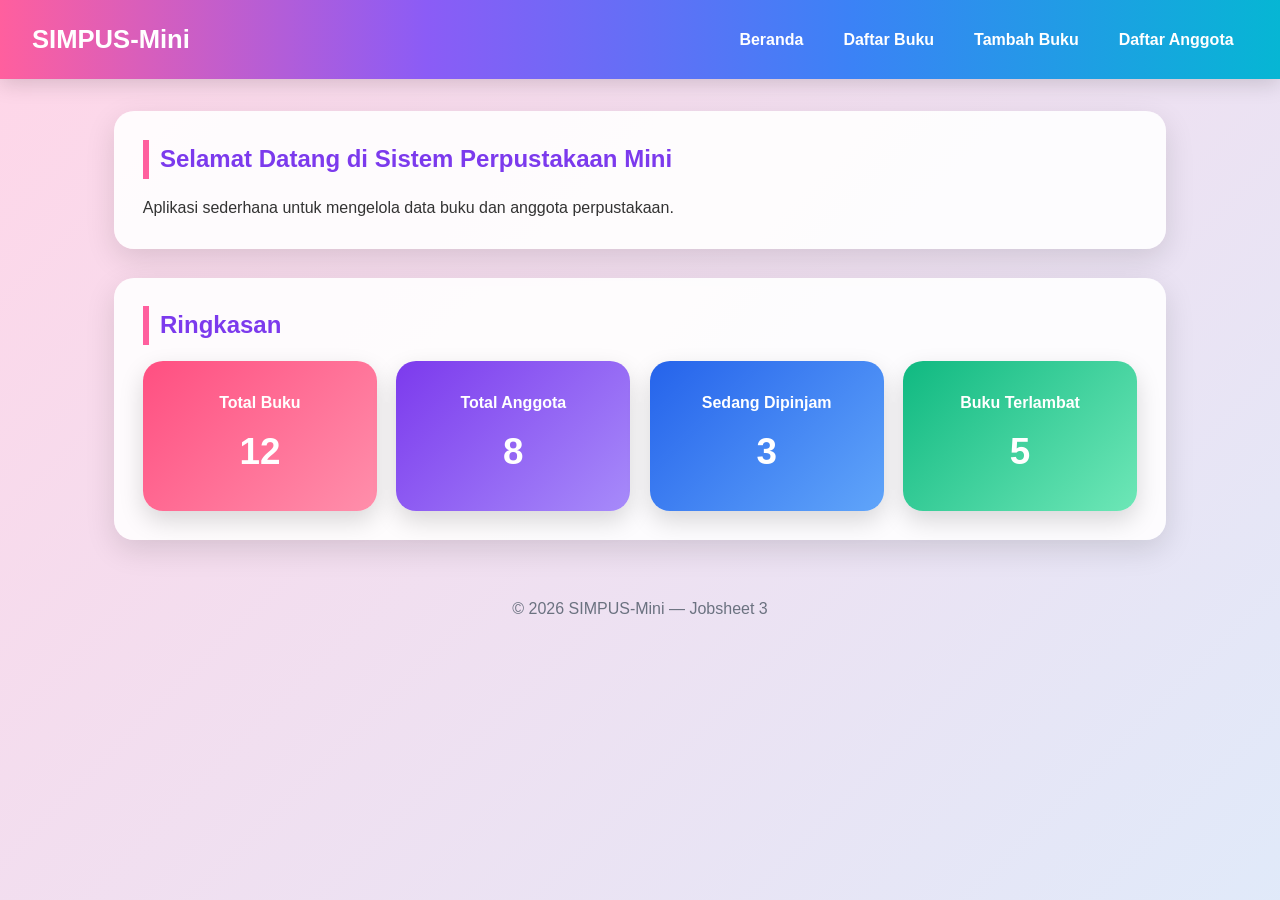
<file: jobsheet4/index.html>
<!DOCTYPE html>
<html lang="id">

<head>
    <meta charset="UTF-8">

    <!-- Agar website responsif di HP -->
    <meta name="viewport" content="width=device-width, initial-scale=1">

    <title>SIMPUS-Mini | Beranda</title>

    <!-- Menghubungkan file CSS -->
    <link rel="stylesheet" href="assets/css/style.css">
</head>

<body>

    <!-- ================= HEADER ================= -->
    <header>

        <h1>SIMPUS-Mini</h1>

        <!-- Checkbox untuk menu hamburger -->
        <input type="checkbox" id="nav-toggle" class="nav-toggle">

        <!-- Icon hamburger -->
        <label for="nav-toggle" class="nav-toggle-label">
            &#9776;
        </label>

        <!-- Menu Navigasi -->
        <nav>
            <ul>

                <li>
                    <a href="index.html">Beranda</a>
                </li>

                <li>
                    <a href="buku/list.html">Daftar Buku</a>
                </li>

                <li>
                    <a href="buku/tambah.html">Tambah Buku</a>
                </li>

                <li>
                    <a href="anggota/list.html">Daftar Anggota</a>
                </li>

            </ul>
        </nav>

    </header>


    <!-- ================= KONTEN UTAMA ================= -->
    <main>

        <!-- Bagian Selamat Datang -->
        <section>

            <h2>
                Selamat Datang di Sistem Perpustakaan Mini
            </h2>

            <p>
                Aplikasi sederhana untuk mengelola data buku dan anggota perpustakaan.
            </p>

        </section>


        <!-- ================= RINGKASAN ================= -->
        <section>

            <h2>Ringkasan</h2>


            <!-- Container Card Ringkasan -->
            <div class="ringkasan-grid">


                <!-- Card Total Buku -->
                <article>

                    <h3>Total Buku</h3>

                    <p>12</p>

                </article>


                <!-- Card Total Anggota -->
                <article>

                    <h3>Total Anggota</h3>

                    <p>8</p>

                </article>


                <!-- Card Buku Sedang Dipinjam -->
                <article>

                    <h3>Sedang Dipinjam</h3>

                    <p>3</p>

                </article>


                <!-- Card Buku Terlambat -->
                <article>

                    <h3>Buku Terlambat</h3>

                    <p>5</p>

                </article>


            </div>

        </section>

    </main>


    <!-- ================= FOOTER ================= -->
    <footer>

        <p>
            &copy; 2026 SIMPUS-Mini &mdash; Jobsheet 3
        </p>

    </footer>

</body>

</html>
</file>
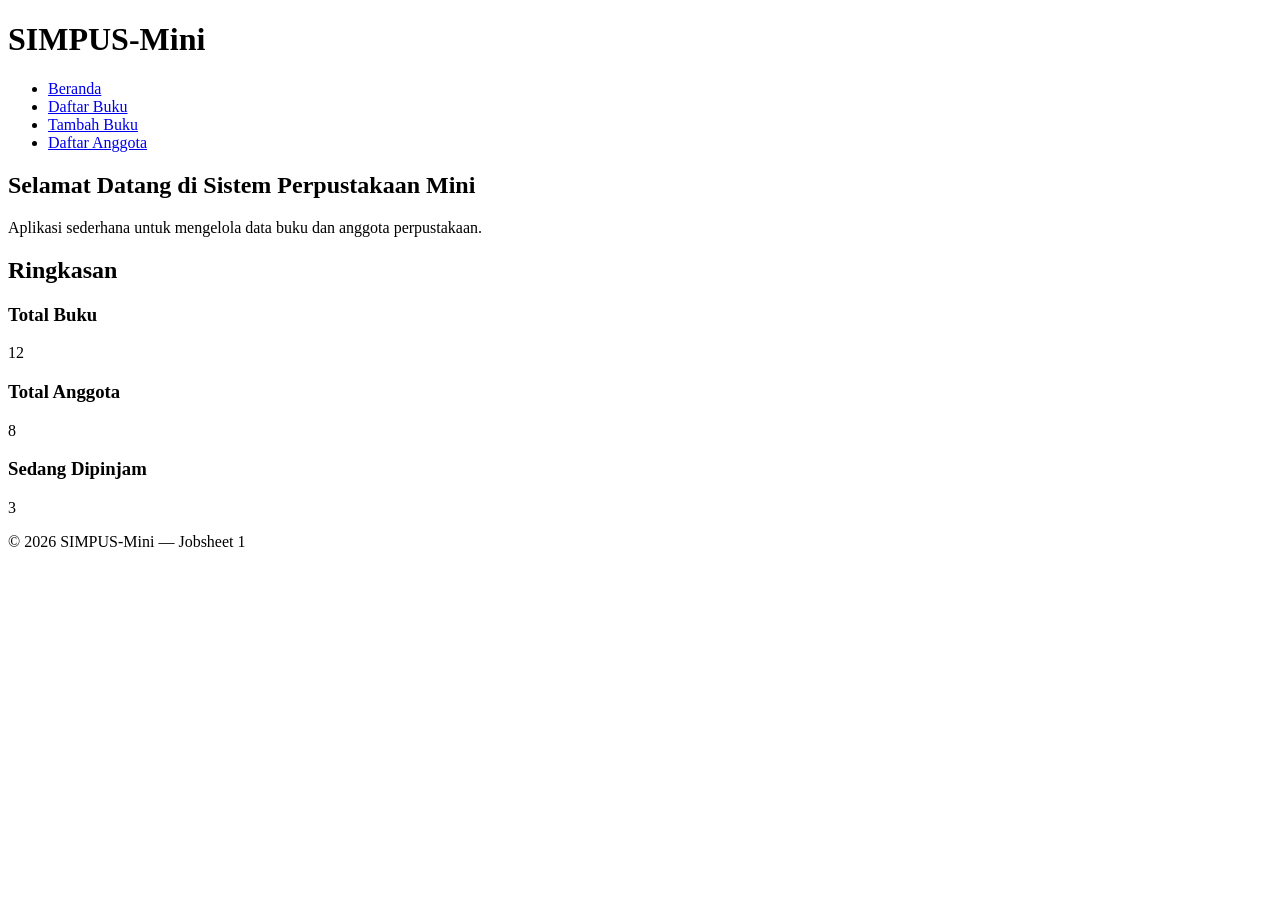
<file: PEMROGWEB/PEMOWEB/jobsheet1/index.html>
<!DOCTYPE html>
<html lang="id">
<head>
    <meta charset="UTF-8">
    <title>SIMPUS-Mini | Beranda</title>
</head>
<body>
    <header>
        <h1>SIMPUS-Mini</h1>
        <nav>
            <ul>
                <li><a href="index.html">Beranda</a></li>
                <li><a href="buku/list.html">Daftar Buku</a></li>
                <li><a href="buku/tambah.html">Tambah Buku</a></li>
                <li><a href="anggota/list.html">Daftar Anggota</a></li>
            </ul>
        </nav>
    </header>

    <main>
        <section>
            <h2>Selamat Datang di Sistem Perpustakaan Mini</h2>
            <p>Aplikasi sederhana untuk mengelola data buku dan anggota perpustakaan.</p>
        </section>

        <section>
            <h2>Ringkasan</h2>
            <article>
                <h3>Total Buku</h3>
                <p>12</p>
            </article>
            <article>
                <h3>Total Anggota</h3>
                <p>8</p>
            </article>
            <article>
                <h3>Sedang Dipinjam</h3>
                <p>3</p>
            </article>
        </section>
    </main>

    <footer>
        <p>&copy; 2026 SIMPUS-Mini &mdash; Jobsheet 1</p>
    </footer>
</body>
</html>
</file>
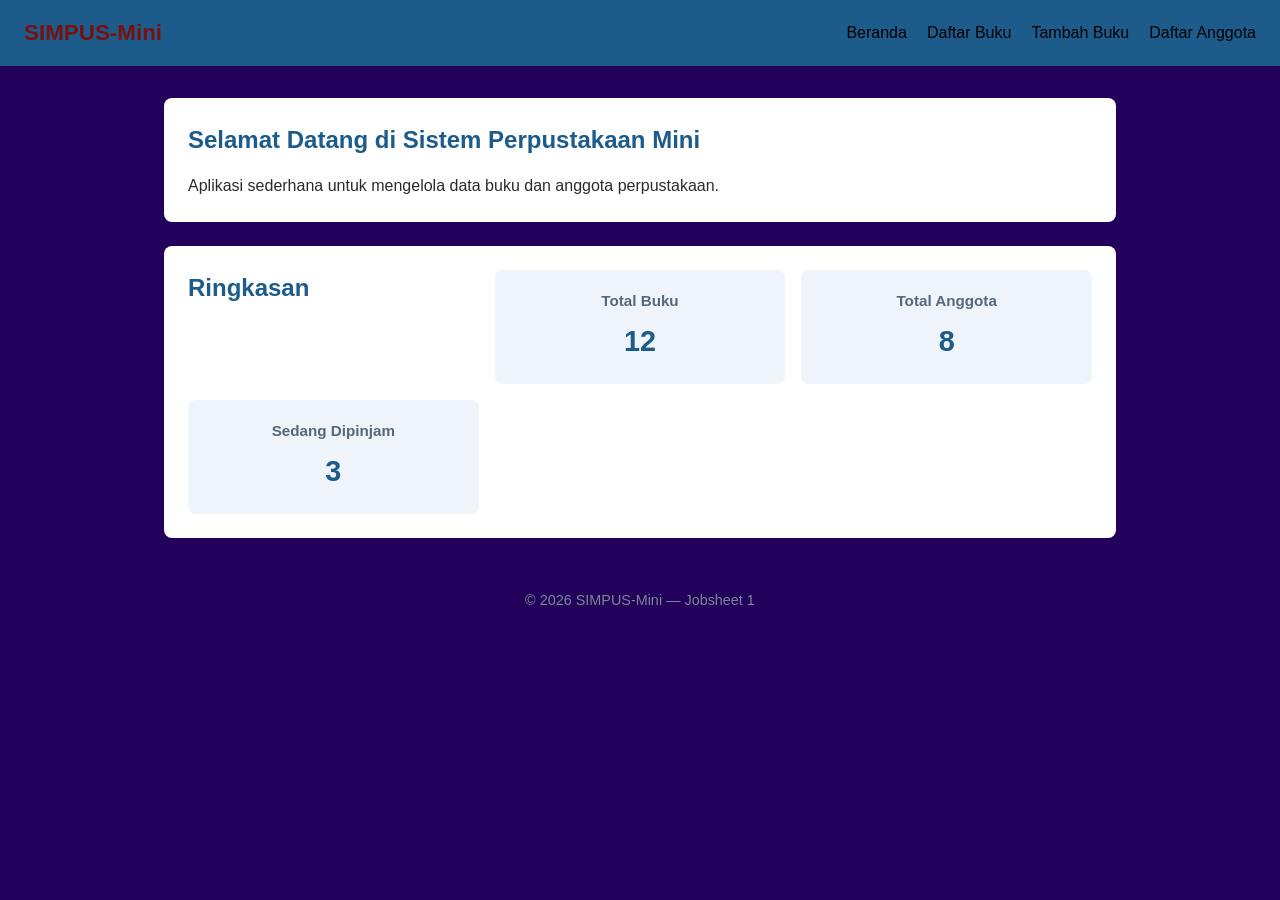
<file: PEMROGWEB/PEMOWEB/jobsheet2/index.html>
<!DOCTYPE html>
<html lang="id">
<head>
    <meta charset="UTF-8">
    <title>SIMPUS-Mini | Beranda</title>
    <link rel="stylesheet" href="assets/css/style.css">
</head>
<body>
    <header>
        <h1>SIMPUS-Mini</h1>
        <nav>
            <ul>
                <li><a href="index.html">Beranda</a></li>
                <li><a href="buku/list.html">Daftar Buku</a></li>
                <li><a href="buku/tambah.html">Tambah Buku</a></li>
                <li><a href="anggota/list.html">Daftar Anggota</a></li>
            </ul>
        </nav>
    </header>

    <main>
        <section>
            <h2>Selamat Datang di Sistem Perpustakaan Mini</h2>
            <p>Aplikasi sederhana untuk mengelola data buku dan anggota perpustakaan.</p>
        </section>

        <section>
            <h2>Ringkasan</h2>
            <article>
                <h3>Total Buku</h3>
                <p>12</p>
            </article>
            <article>
                <h3>Total Anggota</h3>
                <p>8</p>
            </article>
            <article>
                <h3>Sedang Dipinjam</h3>
                <p>3</p>
            </article>
        </section>
    </main>

    <footer>
        <p>&copy; 2026 SIMPUS-Mini &mdash; Jobsheet 1</p>
    </footer>
</body>
</html>
</file>
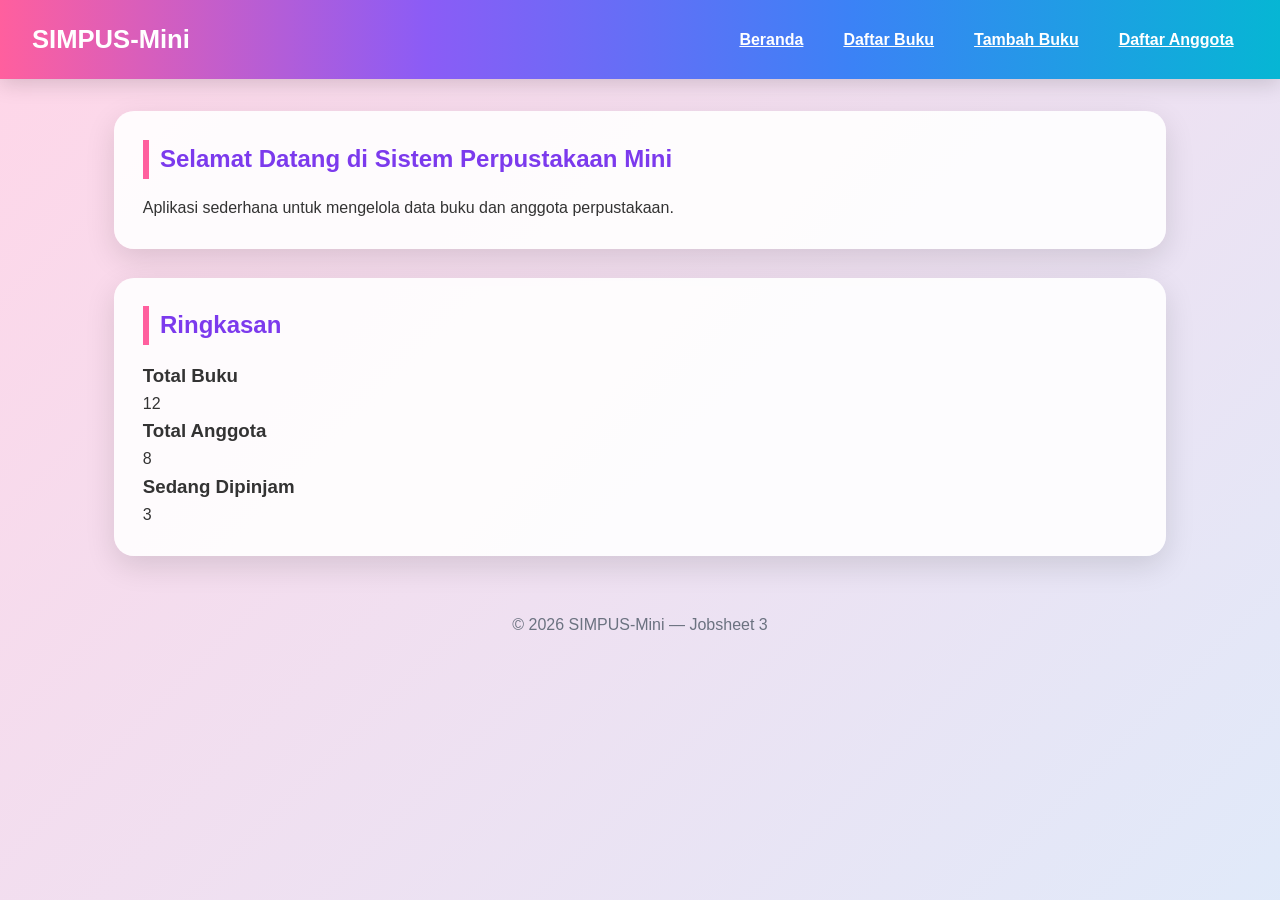
<file: jobsheet3/indexjs3.html>
<!DOCTYPE html>
<html lang="id">
<head>
    <meta charset="UTF-8">
    <meta name="viewport" content="width=device-width, initial-scale=1">
    <title>SIMPUS-Mini | Beranda</title>
    <link rel="stylesheet" href="assets/css/style.css">
</head>
<body>
    <header>
        <h1>SIMPUS-Mini</h1>
        <input type="checkbox" id="nav-toggle" class="nav-toggle">
        <label for="nav-toggle" class="nav-toggle-label">&#9776;</label>
        <nav>
            <ul>
                <li><a href="index.html">Beranda</a></li>
                <li><a href="buku/list.html">Daftar Buku</a></li>
                <li><a href="buku/tambah.html">Tambah Buku</a></li>
                <li><a href="anggota/list.html">Daftar Anggota</a></li>
            </ul>
        </nav>
    </header>

    <main>
        <section>
            <h2>Selamat Datang di Sistem Perpustakaan Mini</h2>
            <p>Aplikasi sederhana untuk mengelola data buku dan anggota perpustakaan.</p>
        </section>

        <section>
            <h2>Ringkasan</h2>
            <article>
                <h3>Total Buku</h3>
                <p>12</p>
            </article>
            <article>
                <h3>Total Anggota</h3>
                <p>8</p>
            </article>
            <article>
                <h3>Sedang Dipinjam</h3>
                <p>3</p>
            </article>
        </section>
    </main>

    <footer>
        <p>&copy; 2026 SIMPUS-Mini &mdash; Jobsheet 3</p>
    </footer>
</body>
</html>
</file>
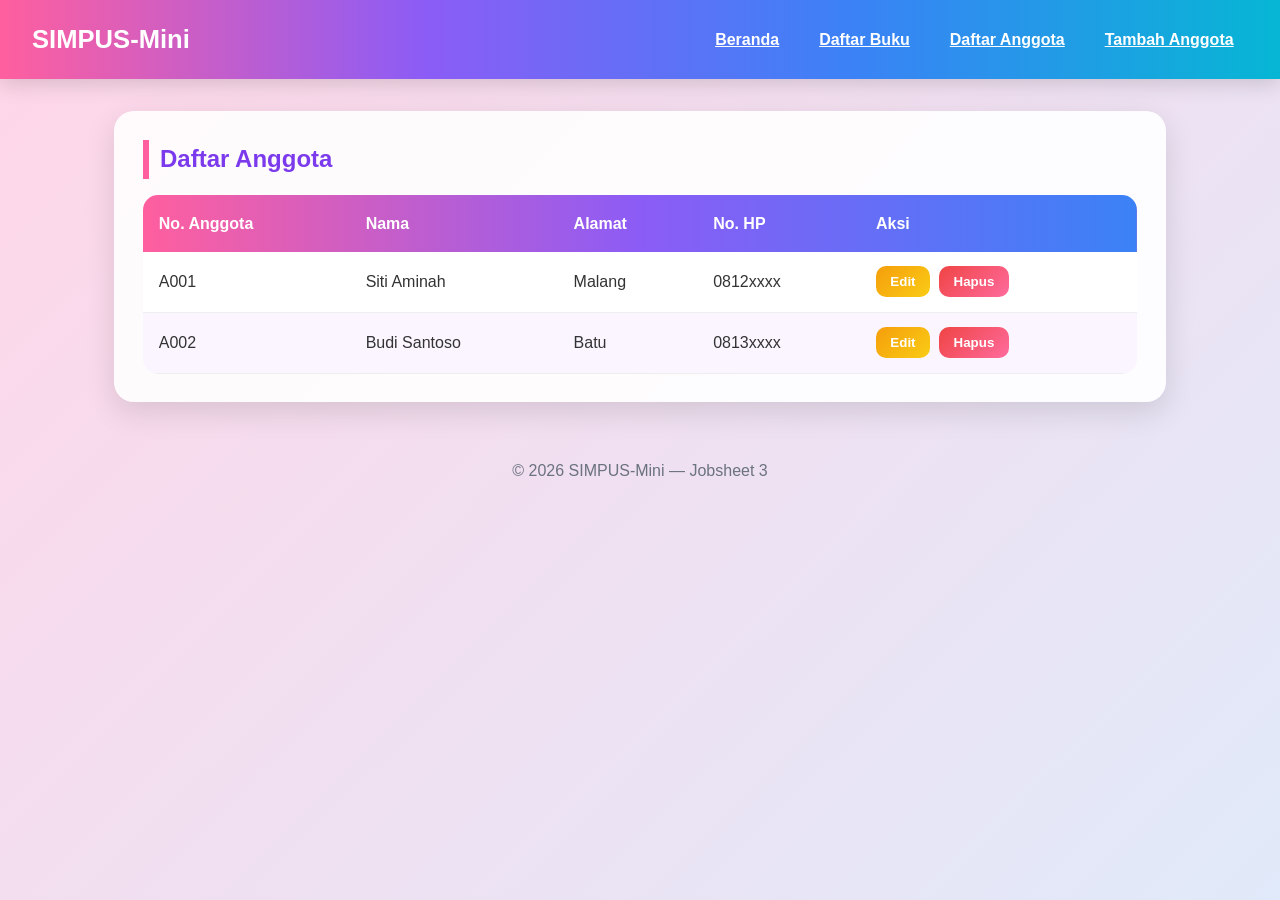
<file: jobsheet3/anggota/list.html>
<!DOCTYPE html>
<html lang="id">
<head>
    <meta charset="UTF-8">
    <meta name="viewport" content="width=device-width, initial-scale=1">
    <title>SIMPUS-Mini | Daftar Anggota</title>
    <link rel="stylesheet" href="../assets/css/style.css">
</head>
<body>
    <header>
        <h1>SIMPUS-Mini</h1>
        <input type="checkbox" id="nav-toggle" class="nav-toggle">
        <label for="nav-toggle" class="nav-toggle-label">&#9776;</label>
        <nav>
            <ul>
                <li><a href="../index.html">Beranda</a></li>
                <li><a href="../buku/list.html">Daftar Buku</a></li>
                <li><a href="list.html">Daftar Anggota</a></li>
                <li><a href="tambah.html">Tambah Anggota</a></li>
            </ul>
        </nav>
    </header>

    <main>
        <section>
            <h2>Daftar Anggota</h2>
            <div class="table-responsive">
            <table>
                <thead>
                    <tr>
                        <th>No. Anggota</th>
                        <th>Nama</th>
                        <th>Alamat</th>
                        <th>No. HP</th>
                        <th>Aksi</th>
                    </tr>
                </thead>
                <tbody>
                    <tr>
                        <td>A001</td>
                        <td>Siti Aminah</td>
                        <td>Malang</td>
                        <td>0812xxxx</td>
                        <td>
                            <button type="button">Edit</button>
                            <button type="button">Hapus</button>
                        </td>
                    </tr>
                    <tr>
                        <td>A002</td>
                        <td>Budi Santoso</td>
                        <td>Batu</td>
                        <td>0813xxxx</td>
                        <td>
                            <button type="button">Edit</button>
                            <button type="button">Hapus</button>
                        </td>
                    </tr>
                </tbody>
            </table>
            </div>
        </section>
    </main>

    <footer>
        <p>&copy; 2026 SIMPUS-Mini &mdash; Jobsheet 3</p>
    </footer>
</body>
</html>
</file>
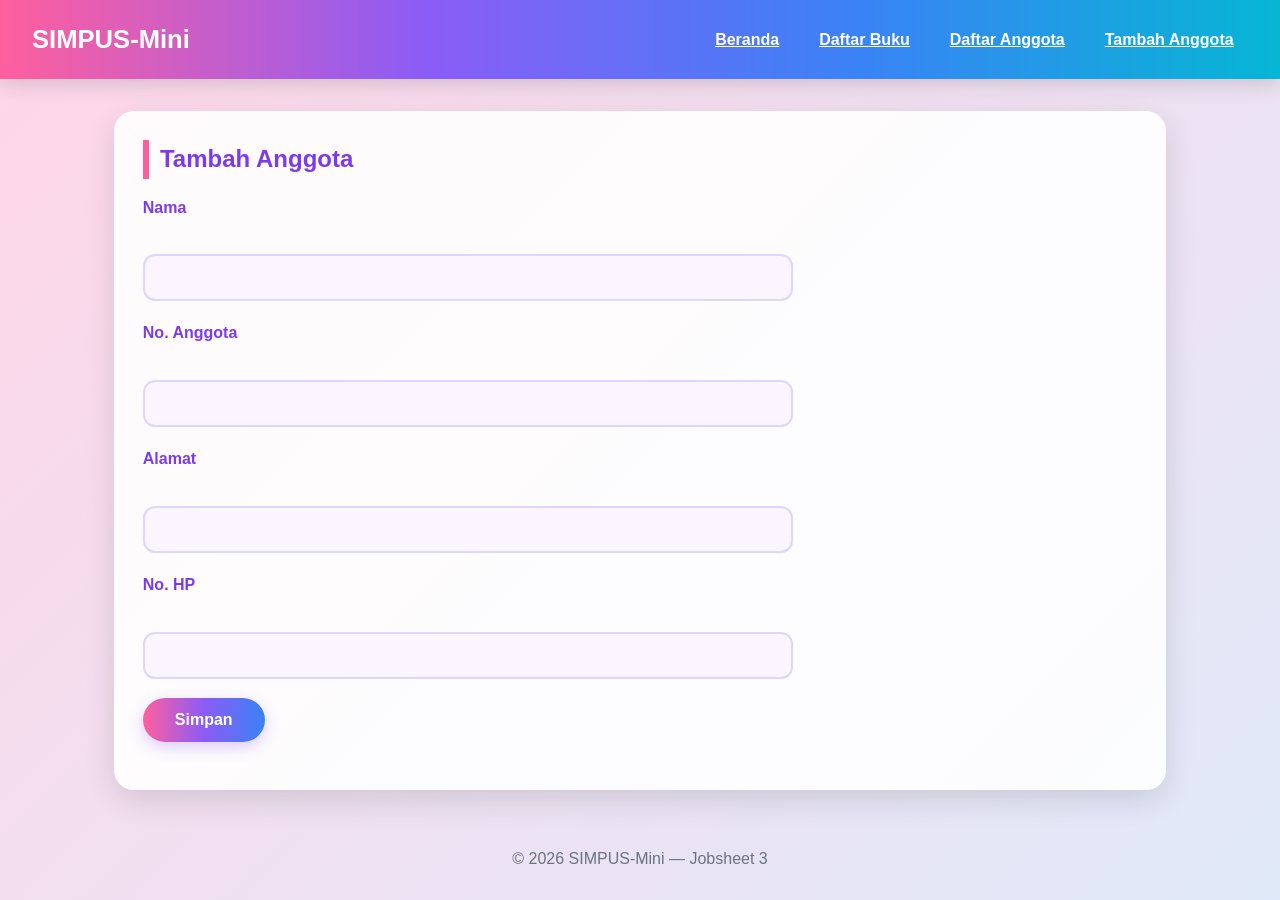
<file: jobsheet3/anggota/tambah.html>
<!DOCTYPE html>
<html lang="id">
<head>
    <meta charset="UTF-8">
    <meta name="viewport" content="width=device-width, initial-scale=1">
    <title>SIMPUS-Mini | Tambah Anggota</title>
    <link rel="stylesheet" href="../assets/css/style.css">
</head>
<body>
    <header>
        <h1>SIMPUS-Mini</h1>
        <input type="checkbox" id="nav-toggle" class="nav-toggle">
        <label for="nav-toggle" class="nav-toggle-label">&#9776;</label>
        <nav>
            <ul>
                <li><a href="../index.html">Beranda</a></li>
                <li><a href="../buku/list.html">Daftar Buku</a></li>
                <li><a href="list.html">Daftar Anggota</a></li>
                <li><a href="tambah.html">Tambah Anggota</a></li>
            </ul>
        </nav>
    </header>

    <main>
        <section>
            <h2>Tambah Anggota</h2>
            <form>
                <p>
                    <label for="nama">Nama</label><br>
                    <input type="text" id="nama" name="nama" required>
                </p>
                <p>
                    <label for="no_anggota">No. Anggota</label><br>
                    <input type="text" id="no_anggota" name="no_anggota" required>
                </p>
                <p>
                    <label for="alamat">Alamat</label><br>
                    <input type="text" id="alamat" name="alamat">
                </p>
                <p>
                    <label for="no_hp">No. HP</label><br>
                    <input type="text" id="no_hp" name="no_hp">
                </p>
                <p>
                    <button type="submit">Simpan</button>
                </p>
            </form>
        </section>
    </main>

    <footer>
        <p>&copy; 2026 SIMPUS-Mini &mdash; Jobsheet 3</p>
    </footer>
</body>
</html>
</file>
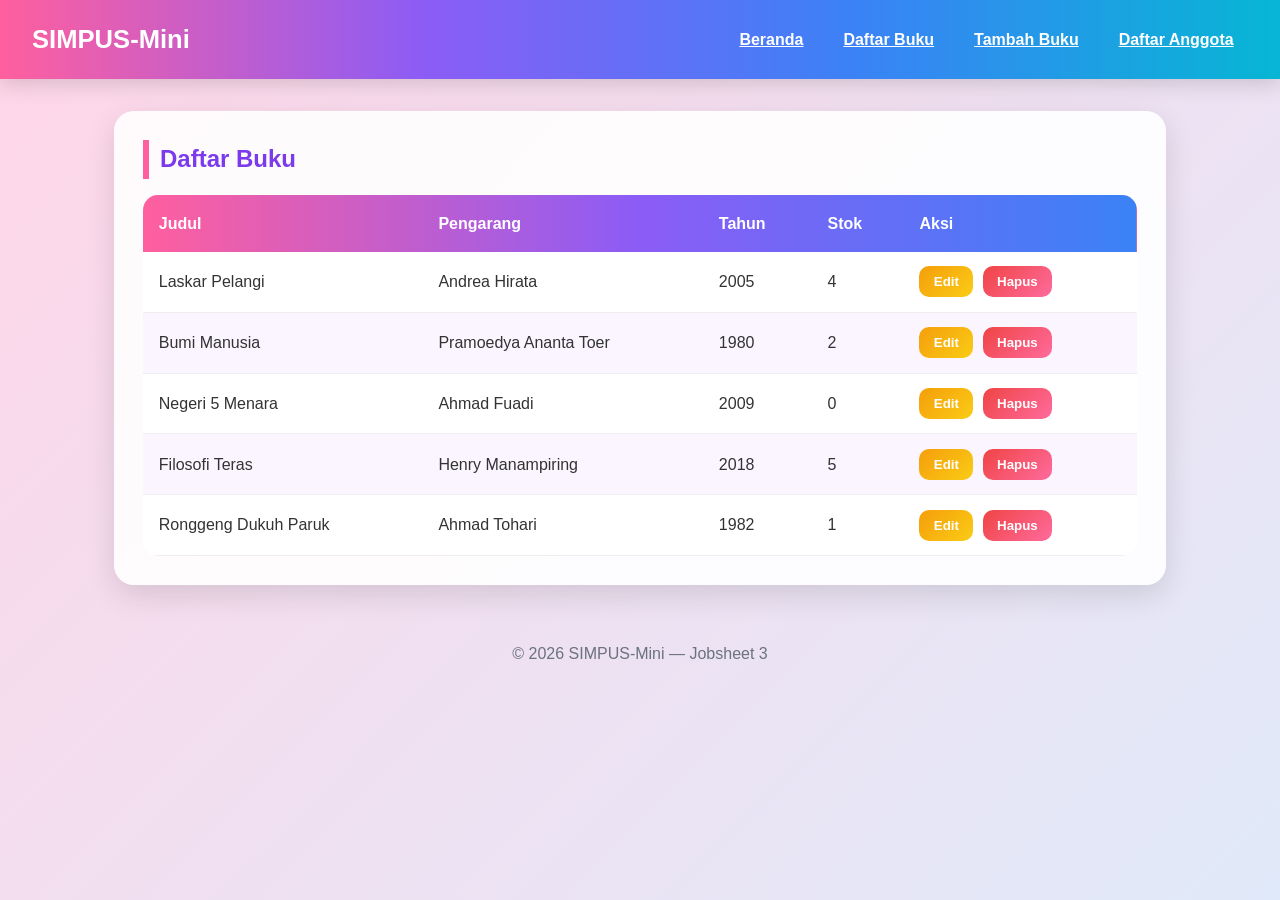
<file: jobsheet3/buku/list.html>
<!DOCTYPE html>
<html lang="id">
<head>
    <meta charset="UTF-8">
    <meta name="viewport" content="width=device-width, initial-scale=1">
    <title>SIMPUS-Mini | Daftar Buku</title>
    <link rel="stylesheet" href="../assets/css/style.css">
</head>
<body>
    <header>
        <h1>SIMPUS-Mini</h1>
        <input type="checkbox" id="nav-toggle" class="nav-toggle">
        <label for="nav-toggle" class="nav-toggle-label">&#9776;</label>
        <nav>
            <ul>
                <li><a href="../index.html">Beranda</a></li>
                <li><a href="list.html">Daftar Buku</a></li>
                <li><a href="tambah.html">Tambah Buku</a></li>
                <li><a href="../anggota/list.html">Daftar Anggota</a></li>
            </ul>
        </nav>
    </header>

    <main>
        <section>
            <h2>Daftar Buku</h2>
            <div class="table-responsive">
            <table>
                <thead>
                    <tr>
                        <th>Judul</th>
                        <th>Pengarang</th>
                        <th>Tahun</th>
                        <th>Stok</th>
                        <th>Aksi</th>
                    </tr>
                </thead>
                <tbody>
                    <tr>
                        <td>Laskar Pelangi</td>
                        <td>Andrea Hirata</td>
                        <td>2005</td>
                        <td>4</td>
                        <td>
                            <button type="button">Edit</button>
                            <button type="button">Hapus</button>
                        </td>
                    </tr>
                    <tr>
                        <td>Bumi Manusia</td>
                        <td>Pramoedya Ananta Toer</td>
                        <td>1980</td>
                        <td>2</td>
                        <td>
                            <button type="button">Edit</button>
                            <button type="button">Hapus</button>
                        </td>
                    </tr>
                    <tr>
                        <td>Negeri 5 Menara</td>
                        <td>Ahmad Fuadi</td>
                        <td>2009</td>
                        <td>0</td>
                        <td>
                            <button type="button">Edit</button>
                            <button type="button">Hapus</button>
                        </td>
                    </tr>
                    <tr>
                        <td>Filosofi Teras</td>
                        <td>Henry Manampiring</td>
                        <td>2018</td>
                        <td>5</td>
                        <td>
                            <button type="button">Edit</button>
                            <button type="button">Hapus</button>
                        </td>
                    </tr>
                    <tr>
                        <td>Ronggeng Dukuh Paruk</td>
                        <td>Ahmad Tohari</td>
                        <td>1982</td>
                        <td>1</td>
                        <td>
                            <button type="button">Edit</button>
                            <button type="button">Hapus</button>
                        </td>
                    </tr>
                </tbody>
            </table>
            </div>
        </section>
    </main>

    <footer>
        <p>&copy; 2026 SIMPUS-Mini &mdash; Jobsheet 3</p>
    </footer>
</body>
</html>
</file>
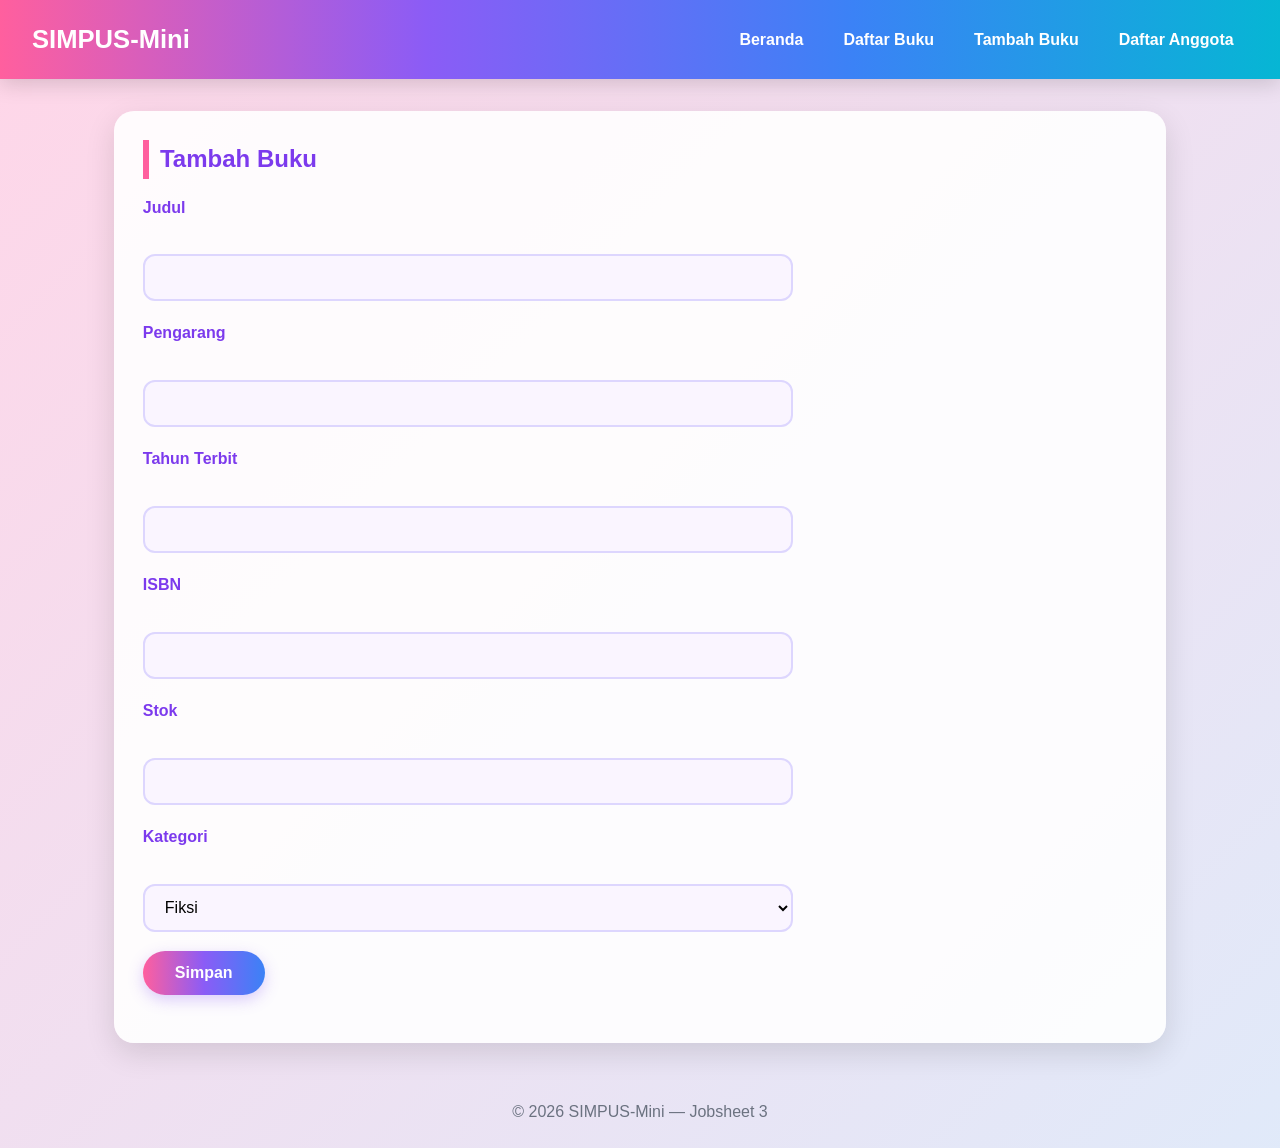
<file: jobsheet4/buku/tambah.html>
<!DOCTYPE html>
<html lang="id">
<head>
    <meta charset="UTF-8">
    <meta name="viewport" content="width=device-width, initial-scale=1">
    <title>SIMPUS-Mini | Tambah Buku</title>
    <link rel="stylesheet" href="../assets/css/style.css">
</head>
<body>
    <header>
        <h1>SIMPUS-Mini</h1>
        <input type="checkbox" id="nav-toggle" class="nav-toggle">
        <label for="nav-toggle" class="nav-toggle-label">&#9776;</label>
        <nav>
            <ul>
                <li><a href="../index.html">Beranda</a></li>
                <li><a href="list.html">Daftar Buku</a></li>
                <li><a href="tambah.html">Tambah Buku</a></li>
                <li><a href="../anggota/list.html">Daftar Anggota</a></li>
            </ul>
        </nav>
    </header>

    <main>
        <section>
            <h2>Tambah Buku</h2>
            <form>
                <p>
                    <label for="judul">Judul</label><br>
                    <input type="text" id="judul" name="judul" required>
                </p>
                <p>
                    <label for="pengarang">Pengarang</label><br>
                    <input type="text" id="pengarang" name="pengarang" required>
                </p>
                <p>
                    <label for="tahun">Tahun Terbit</label><br>
                    <input type="number" id="tahun" name="tahun" min="1900" max="2026" required>
                </p>
                <p>
                    <label for="isbn">ISBN</label><br>
                    <input type="text" id="isbn" name="isbn">
                </p>
                <p>
                    <label for="stok">Stok</label><br>
                    <input type="number" id="stok" name="stok" min="0" required>
                </p>
                <p>
                    <label for="kategori">Kategori</label><br>
                    <select id="kategori" name="kategori">
                        <option value="fiksi">Fiksi</option>
                        <option value="non-fiksi">Non-Fiksi</option>
                        <option value="referensi">Referensi</option>
                    </select>
                </p>
                <p>
                    <button type="submit">Simpan</button>
                </p>
            </form>
        </section>
    </main>

    <footer>
        <p>&copy; 2026 SIMPUS-Mini &mdash; Jobsheet 3</p>
    </footer>
</body>
</html>
</file>
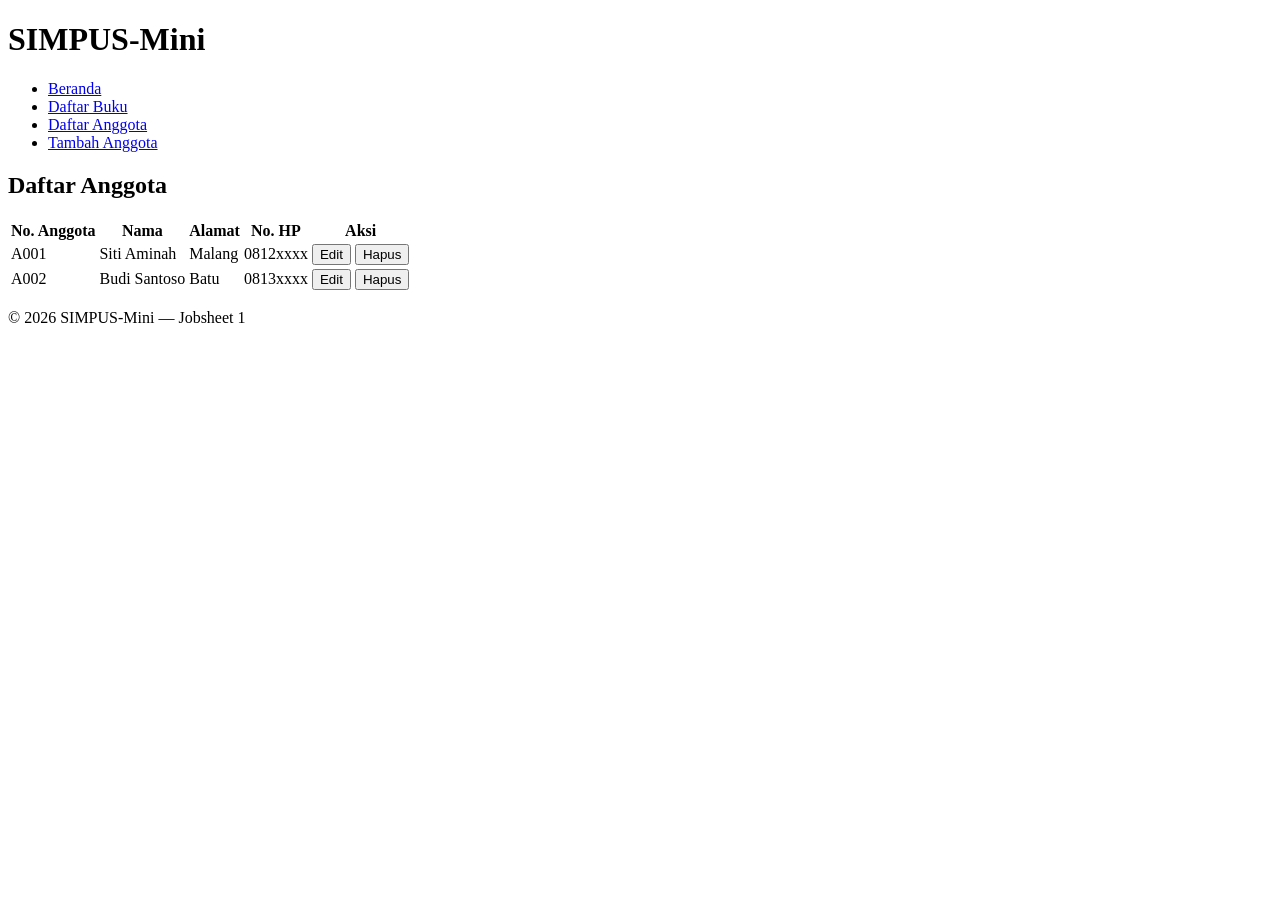
<file: PEMROGWEB/PEMOWEB/jobsheet1/anggota/Listanggota.html>
<!DOCTYPE html>
<html lang="id">
<head>
    <meta charset="UTF-8">
    <title>SIMPUS-Mini | Daftar Anggota</title>
</head>
<body>
    <header>
        <h1>SIMPUS-Mini</h1>
        <nav>
            <ul>
                <li><a href="../index.html">Beranda</a></li>
                <li><a href="../buku/list.html">Daftar Buku</a></li>
                <li><a href="list.html">Daftar Anggota</a></li>
                <li><a href="tambah.html">Tambah Anggota</a></li>
            </ul>
        </nav>
    </header>

    <main>
        <section>
            <h2>Daftar Anggota</h2>
            <table>
                <thead>
                    <tr>
                        <th>No. Anggota</th>
                        <th>Nama</th>
                        <th>Alamat</th>
                        <th>No. HP</th>
                        <th>Aksi</th>
                    </tr>
                </thead>
                <tbody>
                    <tr>
                        <td>A001</td>
                        <td>Siti Aminah</td>
                        <td>Malang</td>
                        <td>0812xxxx</td>
                        <td>
                            <button type="button">Edit</button>
                            <button type="button">Hapus</button>
                        </td>
                    </tr>
                    <tr>
                        <td>A002</td>
                        <td>Budi Santoso</td>
                        <td>Batu</td>
                        <td>0813xxxx</td>
                        <td>
                            <button type="button">Edit</button>
                            <button type="button">Hapus</button>
                        </td>
                    </tr>
                </tbody>
            </table>
        </section>
    </main>

    <footer>
        <p>&copy; 2026 SIMPUS-Mini &mdash; Jobsheet 1</p>
    </footer>
</body>
</html>
</file>
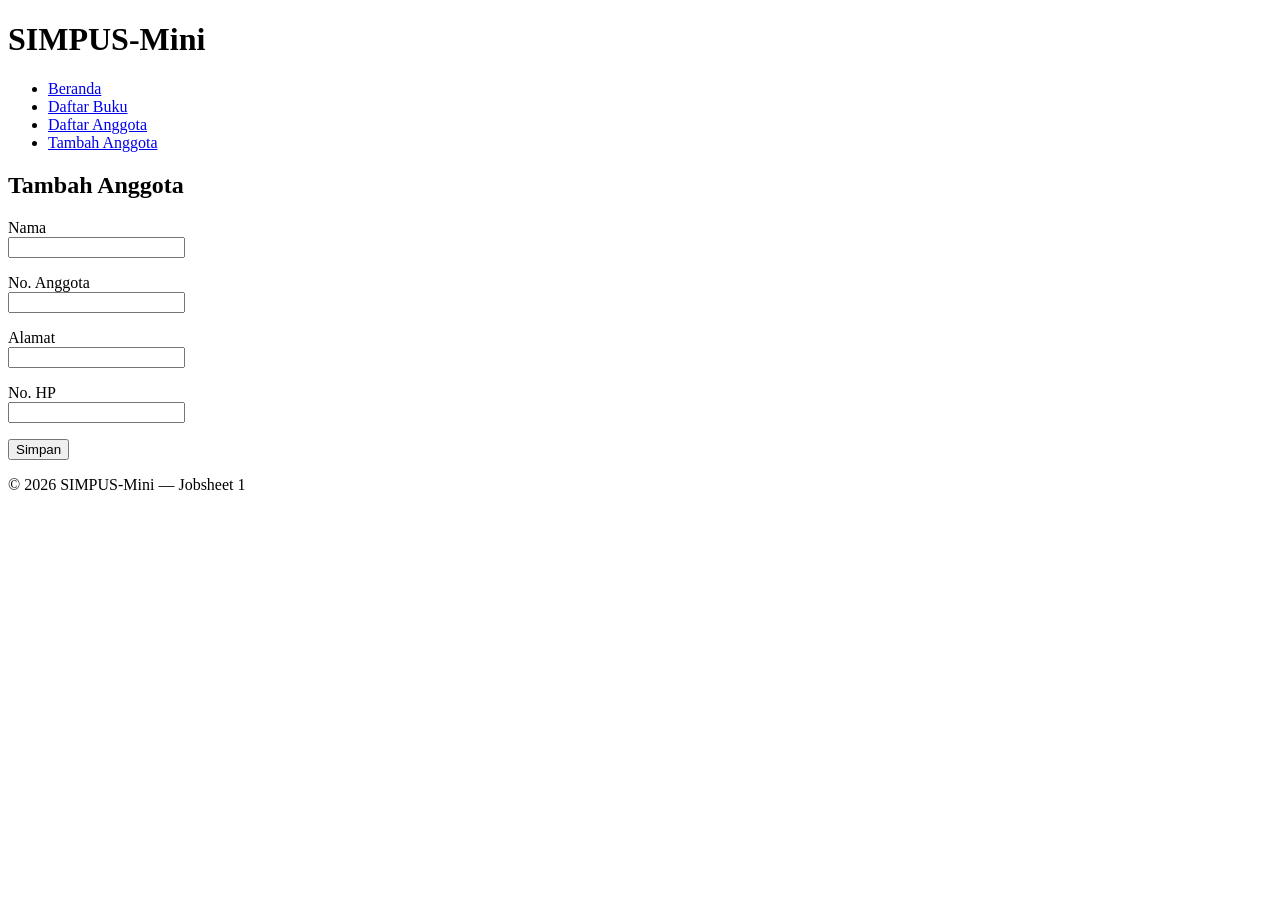
<file: PEMROGWEB/PEMOWEB/jobsheet1/anggota/Tambahanggota.html>
<!DOCTYPE html>
<html lang="id">
<head>
    <meta charset="UTF-8">
    <title>SIMPUS-Mini | Tambah Anggota</title>
</head>
<body>
    <header>
        <h1>SIMPUS-Mini</h1>
        <nav>
            <ul>
                <li><a href="../index.html">Beranda</a></li>
                <li><a href="../buku/list.html">Daftar Buku</a></li>
                <li><a href="list.html">Daftar Anggota</a></li>
                <li><a href="tambah.html">Tambah Anggota</a></li>
            </ul>
        </nav>
    </header>

    <main>
        <section>
            <h2>Tambah Anggota</h2>
            <form>
                <p>
                    <label for="nama">Nama</label><br>
                    <input type="text" id="nama" name="nama" required>
                </p>
                <p>
                    <label for="no_anggota">No. Anggota</label><br>
                    <input type="text" id="no_anggota" name="no_anggota" required>
                </p>
                <p>
                    <label for="alamat">Alamat</label><br>
                    <input type="text" id="alamat" name="alamat">
                </p>
                <p>
                    <label for="no_hp">No. HP</label><br>
                    <input type="text" id="no_hp" name="no_hp">
                </p>
                <p>
                    <button type="submit">Simpan</button>
                </p>
            </form>
        </section>
    </main>

    <footer>
        <p>&copy; 2026 SIMPUS-Mini &mdash; Jobsheet 1</p>
    </footer>
</body>
</html>
</file>
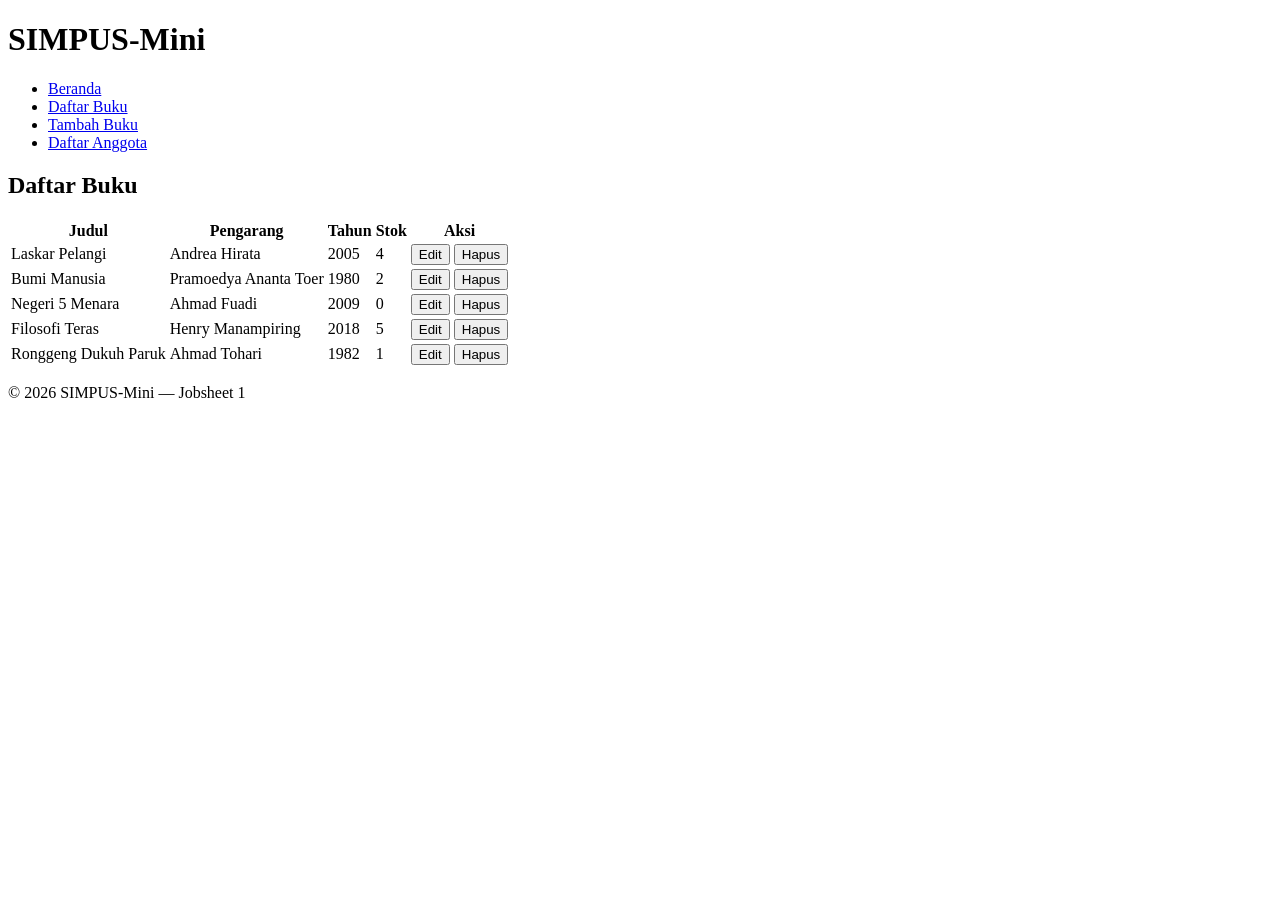
<file: PEMROGWEB/PEMOWEB/jobsheet1/buku/list.html>
<!DOCTYPE html>
<html lang="id">
<head>
    <meta charset="UTF-8">
    <title>SIMPUS-Mini | Daftar Buku</title>
</head>
<body>
    <header>
        <h1>SIMPUS-Mini</h1>
        <nav>
            <ul>
                <li><a href="../index.html">Beranda</a></li>
                <li><a href="list.html">Daftar Buku</a></li>
                <li><a href="tambah.html">Tambah Buku</a></li>
                <li><a href="../anggota/list.html">Daftar Anggota</a></li>
            </ul>
        </nav>
    </header>

    <main>
        <section>
            <h2>Daftar Buku</h2>
            <table>
                <thead>
                    <tr>
                        <th>Judul</th>
                        <th>Pengarang</th>
                        <th>Tahun</th>
                        <th>Stok</th>
                        <th>Aksi</th>
                    </tr>
                </thead>
                <tbody>
                    <tr>
                        <td>Laskar Pelangi</td>
                        <td>Andrea Hirata</td>
                        <td>2005</td>
                        <td>4</td>
                        <td>
                            <button type="button">Edit</button>
                            <button type="button">Hapus</button>
                        </td>
                    </tr>
                    <tr>
                        <td>Bumi Manusia</td>
                        <td>Pramoedya Ananta Toer</td>
                        <td>1980</td>
                        <td>2</td>
                        <td>
                            <button type="button">Edit</button>
                            <button type="button">Hapus</button>
                        </td>
                    </tr>
                    <tr>
                        <td>Negeri 5 Menara</td>
                        <td>Ahmad Fuadi</td>
                        <td>2009</td>
                        <td>0</td>
                        <td>
                            <button type="button">Edit</button>
                            <button type="button">Hapus</button>
                        </td>
                    </tr>
                    <tr>
                        <td>Filosofi Teras</td>
                        <td>Henry Manampiring</td>
                        <td>2018</td>
                        <td>5</td>
                        <td>
                            <button type="button">Edit</button>
                            <button type="button">Hapus</button>
                        </td>
                    </tr>
                    <tr>
                        <td>Ronggeng Dukuh Paruk</td>
                        <td>Ahmad Tohari</td>
                        <td>1982</td>
                        <td>1</td>
                        <td>
                            <button type="button">Edit</button>
                            <button type="button">Hapus</button>
                        </td>
                    </tr>
                </tbody>
            </table>
        </section>
    </main>

    <footer>
        <p>&copy; 2026 SIMPUS-Mini &mdash; Jobsheet 1</p>
    </footer>
</body>
</html>
</file>
<file: jobsheet4/assets/css/style.css>
/* ========================================
   RESET & DASAR
======================================== */

* {
    margin: 0;
    padding: 0;
    box-sizing: border-box;
}

body {
    font-family: "Segoe UI", Arial, sans-serif;
    color: #333;
    line-height: 1.6;
    min-height: 100vh;

    background:
        linear-gradient(
            135deg,
            #ffd6e8,
            #d6f0ff,
            #e7d6ff,
            #fff3c4
        );

    background-size: 400% 400%;
}


/* ========================================
   HEADER
======================================== */

header {
    background:
        linear-gradient(
            90deg,
            #ff5f9e,
            #8b5cf6,
            #3b82f6,
            #06b6d4
        );

    color: white;

    padding: 1.2rem 2rem;

    display: flex;
    justify-content: space-between;
    align-items: center;

    flex-wrap: wrap;
    gap: 1rem;

    box-shadow:
        0 5px 20px rgba(0, 0, 0, 0.15);
}

header h1 {
    font-size: 1.6rem;
    font-weight: 700;
}


/* ========================================
   NAV TOGGLE
======================================== */

.nav-toggle {
    display: none;
}

.nav-toggle-label {
    display: none;

    font-size: 1.8rem;
    color: white;

    cursor: pointer;
    line-height: 1;
}


/* ========================================
   NAVBAR
======================================== */

header nav ul {
    list-style: none;

    display: flex;
    flex-wrap: wrap;

    gap: 0.7rem;
}

header nav a {
    color: white;

    text-decoration: none;

    padding: 0.5rem 0.9rem;

    border-radius: 20px;

    font-weight: 600;

    transition: 0.3s;
}

header nav a:hover {
    background-color: white;

    color: #8b5cf6;

    transform: translateY(-3px);
}


/* ========================================
   MAIN
======================================== */

main {
    max-width: 1100px;

    margin: 2rem auto;

    padding: 0 1.5rem;
}


/* ========================================
   SECTION
======================================== */

section {
    background-color: rgba(255, 255, 255, 0.9);

    border-radius: 20px;

    padding: 1.8rem;

    margin-bottom: 1.8rem;

    box-shadow:
        0 10px 30px rgba(0, 0, 0, 0.12);

    transition: 0.3s;
}

section:hover {
    transform: translateY(-5px);
}

section h2 {
    color: #7c3aed;

    margin-bottom: 1rem;

    border-left: 6px solid #ff5f9e;

    padding-left: 0.7rem;
}


/* ========================================
   RINGKASAN / STATISTIK
======================================== */

.ringkasan-grid {
    display: grid;

    /*
       4 card sejajar di layar laptop
    */
    grid-template-columns:
        repeat(4, 1fr);

    gap: 1.2rem;

    background: transparent;

    box-shadow: none;

    padding: 0;

    width: 100%;
}


/* ========================================
   CARD RINGKASAN
======================================== */

.ringkasan-grid article {
    min-height: 150px;

    padding: 1.8rem 1rem;

    border-radius: 20px;

    text-align: center;

    color: white;

    display: flex;
    flex-direction: column;
    justify-content: center;
    align-items: center;

    box-shadow:
        0 10px 25px rgba(0, 0, 0, 0.15);

    transition: 0.3s;
}


/* ========================================
   CARD 1 - TOTAL BUKU
======================================== */

.ringkasan-grid article:nth-child(1) {
    background:
        linear-gradient(
            135deg,
            #ff4f81,
            #ff8fab
        );
}


/* ========================================
   CARD 2 - TOTAL ANGGOTA
======================================== */

.ringkasan-grid article:nth-child(2) {
    background:
        linear-gradient(
            135deg,
            #7c3aed,
            #a78bfa
        );
}


/* ========================================
   CARD 3 - SEDANG DIPINJAM
======================================== */

.ringkasan-grid article:nth-child(3) {
    background:
        linear-gradient(
            135deg,
            #2563eb,
            #60a5fa
        );
}


/* ========================================
   CARD 4 - BUKU TERLAMBAT
======================================== */

.ringkasan-grid article:nth-child(4) {
    background:
        linear-gradient(
            135deg,
            #10b981,
            #6ee7b7
        );
}


/* ========================================
   ANIMASI HOVER CARD
======================================== */

.ringkasan-grid article:hover {
    transform:
        translateY(-10px)
        rotate(1deg);

    box-shadow:
        0 18px 35px rgba(0, 0, 0, 0.2);
}


.ringkasan-grid article h3 {
    font-size: 1rem;

    margin-bottom: 0.5rem;

    color: white;
}


.ringkasan-grid article p {
    font-size: 2.3rem;

    font-weight: bold;

    color: white;
}


/* ========================================
   TABLE RESPONSIVE
======================================== */

.table-responsive {
    width: 100%;

    overflow-x: auto;

    border-radius: 15px;
}


table {
    width: 100%;

    border-collapse: collapse;

    background-color: white;
}


thead {
    background:
        linear-gradient(
            90deg,
            #ff5f9e,
            #8b5cf6,
            #3b82f6
        );

    color: white;
}


th {
    padding: 1rem;

    text-align: left;
}


td {
    padding: 0.9rem 1rem;

    border-bottom:
        1px solid #eee;
}


tbody tr {
    transition: 0.3s;
}


tbody tr:nth-child(even) {
    background-color: #faf5ff;
}


tbody tr:hover {
    background-color: #e0f2fe;

    transform: scale(1.01);
}


/* ========================================
   BUTTON EDIT
======================================== */

td button:first-of-type {
    background:
        linear-gradient(
            135deg,
            #f59e0b,
            #facc15
        );

    color: white;
}


/* ========================================
   BUTTON HAPUS
======================================== */

td button:last-of-type {
    background:
        linear-gradient(
            135deg,
            #ef4444,
            #ff6b9d
        );

    color: white;
}


/* ========================================
   BUTTON UMUM
======================================== */

td button {
    border: none;

    padding: 0.5rem 0.9rem;

    margin-right: 0.3rem;

    border-radius: 10px;

    cursor: pointer;

    font-weight: 600;

    transition: 0.3s;
}


td button:hover {
    transform: translateY(-3px);

    box-shadow:
        0 5px 12px rgba(0, 0, 0, 0.2);
}


/* ========================================
   FORM
======================================== */

form {
    max-width: 650px;
}


form p {
    margin-bottom: 1.2rem;
}


form label {
    display: block;

    margin-bottom: 0.5rem;

    font-weight: 600;

    color: #7c3aed;
}


form input,
form select {
    width: 100%;

    padding: 0.8rem 1rem;

    border: 2px solid #ddd6fe;

    border-radius: 12px;

    font-size: 1rem;

    background-color: #faf5ff;

    outline: none;

    transition: 0.3s;
}


form input:focus,
form select:focus {
    border-color: #8b5cf6;

    background-color: white;

    box-shadow:
        0 0 0 4px
        rgba(139, 92, 246, 0.15);
}


/* ========================================
   BUTTON SUBMIT
======================================== */

form button[type="submit"] {
    background:
        linear-gradient(
            90deg,
            #ff5f9e,
            #8b5cf6,
            #3b82f6
        );

    color: white;

    border: none;

    padding: 0.8rem 2rem;

    border-radius: 25px;

    font-size: 1rem;

    font-weight: bold;

    cursor: pointer;

    transition: 0.3s;

    box-shadow:
        0 5px 15px
        rgba(139, 92, 246, 0.3);
}


form button[type="submit"]:hover {
    transform: translateY(-4px);

    box-shadow:
        0 10px 20px
        rgba(139, 92, 246, 0.4);
}


/* ========================================
   FOOTER
======================================== */

footer {
    text-align: center;

    padding: 1.5rem;

    color: #6b7280;

    font-weight: 500;

    margin-top: 2rem;
}


/* ========================================
   RESPONSIVE TABLET
======================================== */

@media (max-width: 768px) {

    header {
        flex-direction: column;

        align-items: flex-start;
    }


    /*
       4 card menjadi 2 kolom
    */

    .ringkasan-grid {
        grid-template-columns:
            repeat(2, 1fr);
    }


    .nav-toggle-label {
        display: block;
    }


    header nav {
        display: none;

        width: 100%;

        order: 3;
    }


    header nav ul {
        flex-direction: column;
    }


    .nav-toggle:checked ~ nav {
        display: block;
    }

}


/* ========================================
   RESPONSIVE HP
======================================== */

@media (max-width: 480px) {

    header {
        padding: 1rem;
    }


    header h1 {
        font-size: 1.2rem;
    }


    header nav ul {
        flex-direction: column;

        gap: 0.4rem;
    }


    main {
        padding: 0 1rem;
    }


    section {
        padding: 1.2rem;
    }


    /*
       Card menjadi 1 kolom
    */

    .ringkasan-grid {
        grid-template-columns: 1fr;
    }


    .ringkasan-grid article {
        min-height: 130px;
    }


    th,
    td {
        padding: 0.6rem;

        font-size: 0.85rem;
    }

}
</file>
<file: PEMROGWEB/PEMOWEB/jobsheet2/assets/css/style.css>
/* ===== Reset & Base ===== */
* {
    box-sizing: border-box;
    margin: 0;
    padding: 0;
}

body {
    font-family: "Segoe UI", Arial, sans-serif;
    color: #2b2b2b;
    background-color: #23005b;
    line-height: 1.5;
}

a {
    color: #881d8a;
    text-decoration: none;
}

a:hover {
    text-decoration: underline;
}

/* ===== Header & Navbar (Flexbox) ===== */
header {
    background-color: #1d5b8a;
    color: #791010;
    padding: 1rem 1.5rem;
    display: flex;
    align-items: center;
    justify-content: space-between;
    flex-wrap: wrap;
}

header h1 {
    font-size: 1.4rem;
}

header nav ul {
    list-style: none;
    display: flex;
    gap: 1.25rem;
}

header nav a {
    color: #000000;
    font-weight: 500;
}

/* ===== Main Layout ===== */
main {
    max-width: 1000px;
    margin: 2rem auto;
    padding: 0 1.5rem;
}

section {
    background-color: #fff;
    border-radius: 8px;
    padding: 1.5rem;
    margin-bottom: 1.5rem;
    box-shadow: 0 1px 3px rgba(0, 0, 0, 0.08);
}

section h2 {
    margin-bottom: 1rem;
    color: #1d5b8a;
}

/* ===== Kartu Statistik (CSS Grid) ===== */
main section:nth-of-type(2) {
    display: grid;
    grid-template-columns: repeat(3, 1fr);
    gap: 1rem;
}

main section:nth-of-type(2) article {
    background-color: #eef4fa;
    border-radius: 8px;
    padding: 1.25rem;
    text-align: center;
}

main section:nth-of-type(2) article h3 {
    font-size: 0.95rem;
    color: #55677a;
    margin-bottom: 0.5rem;
}

main section:nth-of-type(2) article p {
    font-size: 1.8rem;
    font-weight: 700;
    color: #1d5b8a;
}

/* ===== Tabel ===== */
table {
    width: 100%;
    border-collapse: collapse;
}

th, td {
    text-align: left;
    padding: 0.65rem 0.75rem;
    border-bottom: 1px solid #e2e6ea;
}

thead {
    background-color: #1d5b8a;
    color: #fff;
}

tbody tr:nth-child(even) {
    background-color: #f7f9fb;
}

tbody tr:hover {
    background-color: #eef4fa;
}

td button {
    padding: 0.35rem 0.7rem;
    margin-right: 0.35rem;
    border: none;
    border-radius: 4px;
    cursor: pointer;
    font-size: 0.85rem;
}

td button:first-of-type {
    background-color: #f0ad4e;
    color: #003448;
}

td button:last-of-type {
    background-color: #d9534f;
    color: #fff;
}

/* ===== Form ===== */
form p {
    margin-bottom: 1rem;
}

form label {
    display: block;
    margin-bottom: 0.35rem;
    font-weight: 600;
    color: #444;
}

form input,
form select {
    width: 100%;
    max-width: 400px;
    padding: 0.55rem 0.7rem;
    border: 1px solid #dacdcf;
    border-radius: 4px;
    font-size: 1rem;
}

form button[type="submit"] {
    background-color: #1d5b8a;
    color: #fff;
    border: none;
    padding: 0.6rem 1.5rem;
    border-radius: 4px;
    font-size: 1rem;
    cursor: pointer;
}

form button[type="submit"]:hover {
    background-color: #164869;
}

/* ===== Footer ===== */
footer {
    text-align: center;
    padding: 1.25rem;
    color: #7a8794;
    font-size: 0.9rem;
}
</file>
<file: jobsheet3/assets/css/style.css>
/* ========================================
   RESET & DASAR
======================================== */

* {
    margin: 0;
    padding: 0;
    box-sizing: border-box;
}

body {
    font-family: "Segoe UI", Arial, sans-serif;
    color: #333;

    background:
        linear-gradient(135deg, #ffd6e8, #d6f0ff, #e7d6ff, #fff3c4);

    background-size: 400% 400%;

    line-height: 1.6;

    min-height: 100vh;
}


/* ========================================
   HEADER
======================================== */

header {
    background:
        linear-gradient(90deg,
        #ff5f9e,
        #8b5cf6,
        #3b82f6,
        #06b6d4);

    color: white;

    padding: 1.2rem 2rem;

    display: flex;
    justify-content: space-between;
    align-items: center;

    flex-wrap: wrap;

    gap: 1rem;

    box-shadow: 0 5px 20px rgba(0,0,0,0.15);
}

header h1 {
    font-size: 1.6rem;
    font-weight: 700;
}


/* ========================================
   NAV TOGGLE (hamburger, mobile)
======================================== */

.nav-toggle {
    display: none;
}

.nav-toggle-label {
    display: none;
    font-size: 1.6rem;
    color: white;
    cursor: pointer;
    line-height: 1;
}


/* ========================================
   NAVBAR
======================================== */

header nav ul {
    list-style: none;

    display: flex;

    flex-wrap: wrap;

    gap: 0.7rem;
}

header nav a {
    color: white;

    padding: 0.5rem 0.9rem;

    border-radius: 20px;

    font-weight: 600;

    transition: 0.3s;
}

header nav a:hover {
    background-color: white;

    color: #8b5cf6;

    transform: translateY(-3px);
}


/* ========================================
   MAIN
======================================== */

main {
    max-width: 1100px;

    margin: 2rem auto;

    padding: 0 1.5rem;
}


/* ========================================
   SECTION / CARD
======================================== */

section {
    background-color: rgba(255, 255, 255, 0.9);

    border-radius: 20px;

    padding: 1.8rem;

    margin-bottom: 1.8rem;

    box-shadow:
        0 10px 30px rgba(0,0,0,0.12);

    transition: 0.3s;
}

section:hover {
    transform: translateY(-5px);
}

section h2 {
    color: #7c3aed;

    margin-bottom: 1rem;

    border-left: 6px solid #ff5f9e;

    padding-left: 0.7rem;
}


/* ========================================
   STATISTIK
======================================== */

.ringkasan-grid {
    display: grid;

    grid-template-columns:
        repeat(3, 1fr);

    gap: 1.2rem;

    background: transparent;

    box-shadow: none;

    padding: 0;
}


/* CARD STATISTIK */

.ringkasan-grid article {
    padding: 1.8rem;

    border-radius: 20px;

    text-align: center;

    color: white;

    box-shadow:
        0 10px 25px rgba(0,0,0,0.15);

    transition: 0.3s;
}


/* CARD 1 - PINK */

.ringkasan-grid article:nth-child(1) {
    background:
        linear-gradient(135deg,
        #ff4f81,
        #ff8fab);
}


/* CARD 2 - UNGU */

.ringkasan-grid article:nth-child(2) {
    background:
        linear-gradient(135deg,
        #7c3aed,
        #a78bfa);
}


/* CARD 3 - BIRU */

.ringkasan-grid article:nth-child(3) {
    background:
        linear-gradient(135deg,
        #2563eb,
        #60a5fa);
}


/* CARD 4 - HIJAU */

.ringkasan-grid article:nth-child(4) {
    background:
        linear-gradient(135deg,
        #10b981,
        #6ee7b7);
}


/* CARD 5 - ORANGE */

.ringkasan-grid article:nth-child(5) {
    background:
        linear-gradient(135deg,
        #f97316,
        #fdba74);
}


.ringkasan-grid article:hover {
    transform:
        translateY(-10px)
        rotate(1deg);

    box-shadow:
        0 18px 35px rgba(0,0,0,0.2);
}


.ringkasan-grid article h3 {
    font-size: 1rem;

    margin-bottom: 0.5rem;

    color: white;
}


.ringkasan-grid article p {
    font-size: 2.3rem;

    font-weight: bold;

    color: white;
}


/* ========================================
   TABLE
======================================== */

.table-responsive {
    overflow-x: auto;
}

table {
    width: 100%;

    border-collapse: collapse;

    overflow: hidden;

    border-radius: 15px;

    background-color: white;
}


thead {
    background:
        linear-gradient(90deg,
        #ff5f9e,
        #8b5cf6,
        #3b82f6);

    color: white;
}


th {
    padding: 1rem;

    text-align: left;
}


td {
    padding: 0.9rem 1rem;

    border-bottom:
        1px solid #eee;
}


tbody tr {
    transition: 0.3s;
}


tbody tr:nth-child(even) {
    background-color: #faf5ff;
}


tbody tr:hover {
    background-color: #e0f2fe;

    transform: scale(1.01);
}


/* ========================================
   BUTTON EDIT
======================================== */

td button:first-of-type {
    background:
        linear-gradient(
            135deg,
            #f59e0b,
            #facc15
        );

    color: white;
}


/* ========================================
   BUTTON HAPUS
======================================== */

td button:last-of-type {
    background:
        linear-gradient(
            135deg,
            #ef4444,
            #ff6b9d
        );

    color: white;
}


/* BUTTON UMUM */

td button {
    border: none;

    padding: 0.5rem 0.9rem;

    margin-right: 0.3rem;

    border-radius: 10px;

    cursor: pointer;

    font-weight: 600;

    transition: 0.3s;
}


td button:hover {
    transform: translateY(-3px);

    box-shadow:
        0 5px 12px rgba(0,0,0,0.2);
}


/* ========================================
   FORM
======================================== */

form {
    max-width: 650px;
}


form p {
    margin-bottom: 1.2rem;
}


form label {
    display: block;

    margin-bottom: 0.5rem;

    font-weight: 600;

    color: #7c3aed;
}


form input,
form select {
    width: 100%;

    padding: 0.8rem 1rem;

    border: 2px solid #ddd6fe;

    border-radius: 12px;

    font-size: 1rem;

    background-color: #faf5ff;

    outline: none;

    transition: 0.3s;
}


form input:focus,
form select:focus {
    border-color: #8b5cf6;

    background-color: white;

    box-shadow:
        0 0 0 4px
        rgba(139,92,246,0.15);
}


/* ========================================
   BUTTON SUBMIT
======================================== */

form button[type="submit"] {
    background:
        linear-gradient(
            90deg,
            #ff5f9e,
            #8b5cf6,
            #3b82f6
        );

    color: white;

    border: none;

    padding: 0.8rem 2rem;

    border-radius: 25px;

    font-size: 1rem;

    font-weight: bold;

    cursor: pointer;

    transition: 0.3s;

    box-shadow:
        0 5px 15px
        rgba(139,92,246,0.3);
}


form button[type="submit"]:hover {
    transform: translateY(-4px);

    box-shadow:
        0 10px 20px
        rgba(139,92,246,0.4);
}


/* ========================================
   FOOTER
======================================== */

footer {
    text-align: center;

    padding: 1.5rem;

    color: #6b7280;

    font-weight: 500;

    margin-top: 2rem;
}


/* ========================================
   RESPONSIVE TABLET
======================================== */

@media (max-width: 768px) {

    header {
        flex-direction: column;

        align-items: flex-start;
    }


    .ringkasan-grid {
        grid-template-columns:
            repeat(2, 1fr);
    }


    .nav-toggle-label {
        display: block;
    }

    header nav {
        display: none;
        width: 100%;
        order: 3;
    }

    header nav ul {
        flex-direction: column;
    }

    .nav-toggle:checked ~ nav {
        display: block;
    }

}


/* ========================================
   RESPONSIVE HP
======================================== */

@media (max-width: 480px) {

    header {
        padding: 1rem;
    }


    header h1 {
        font-size: 1.2rem;
    }


    header nav ul {
        flex-direction: column;

        gap: 0.4rem;
    }


    main {
        padding: 0 1rem;
    }


    section {
        padding: 1.2rem;
    }


    .ringkasan-grid {
        grid-template-columns: 1fr;
    }


    th,
    td {
        padding: 0.6rem;

        font-size: 0.85rem;
    }

}
</file>
